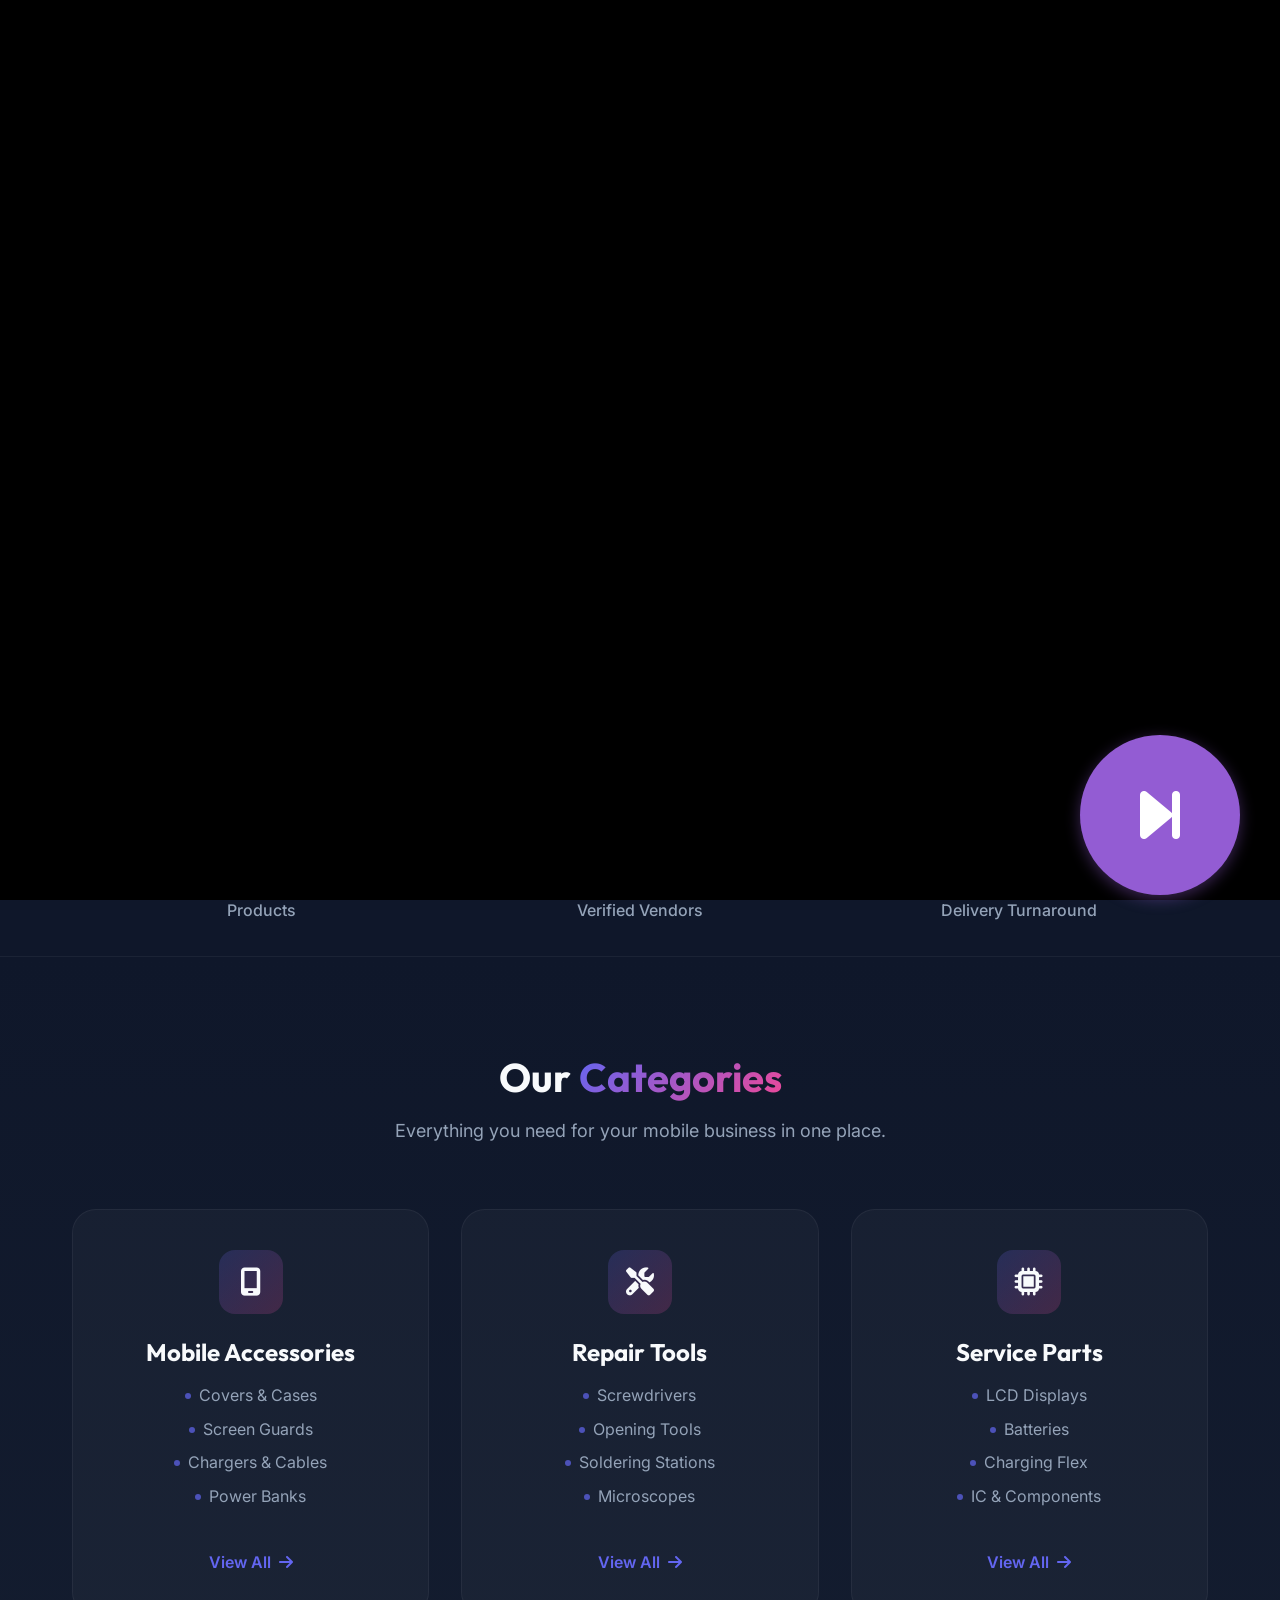
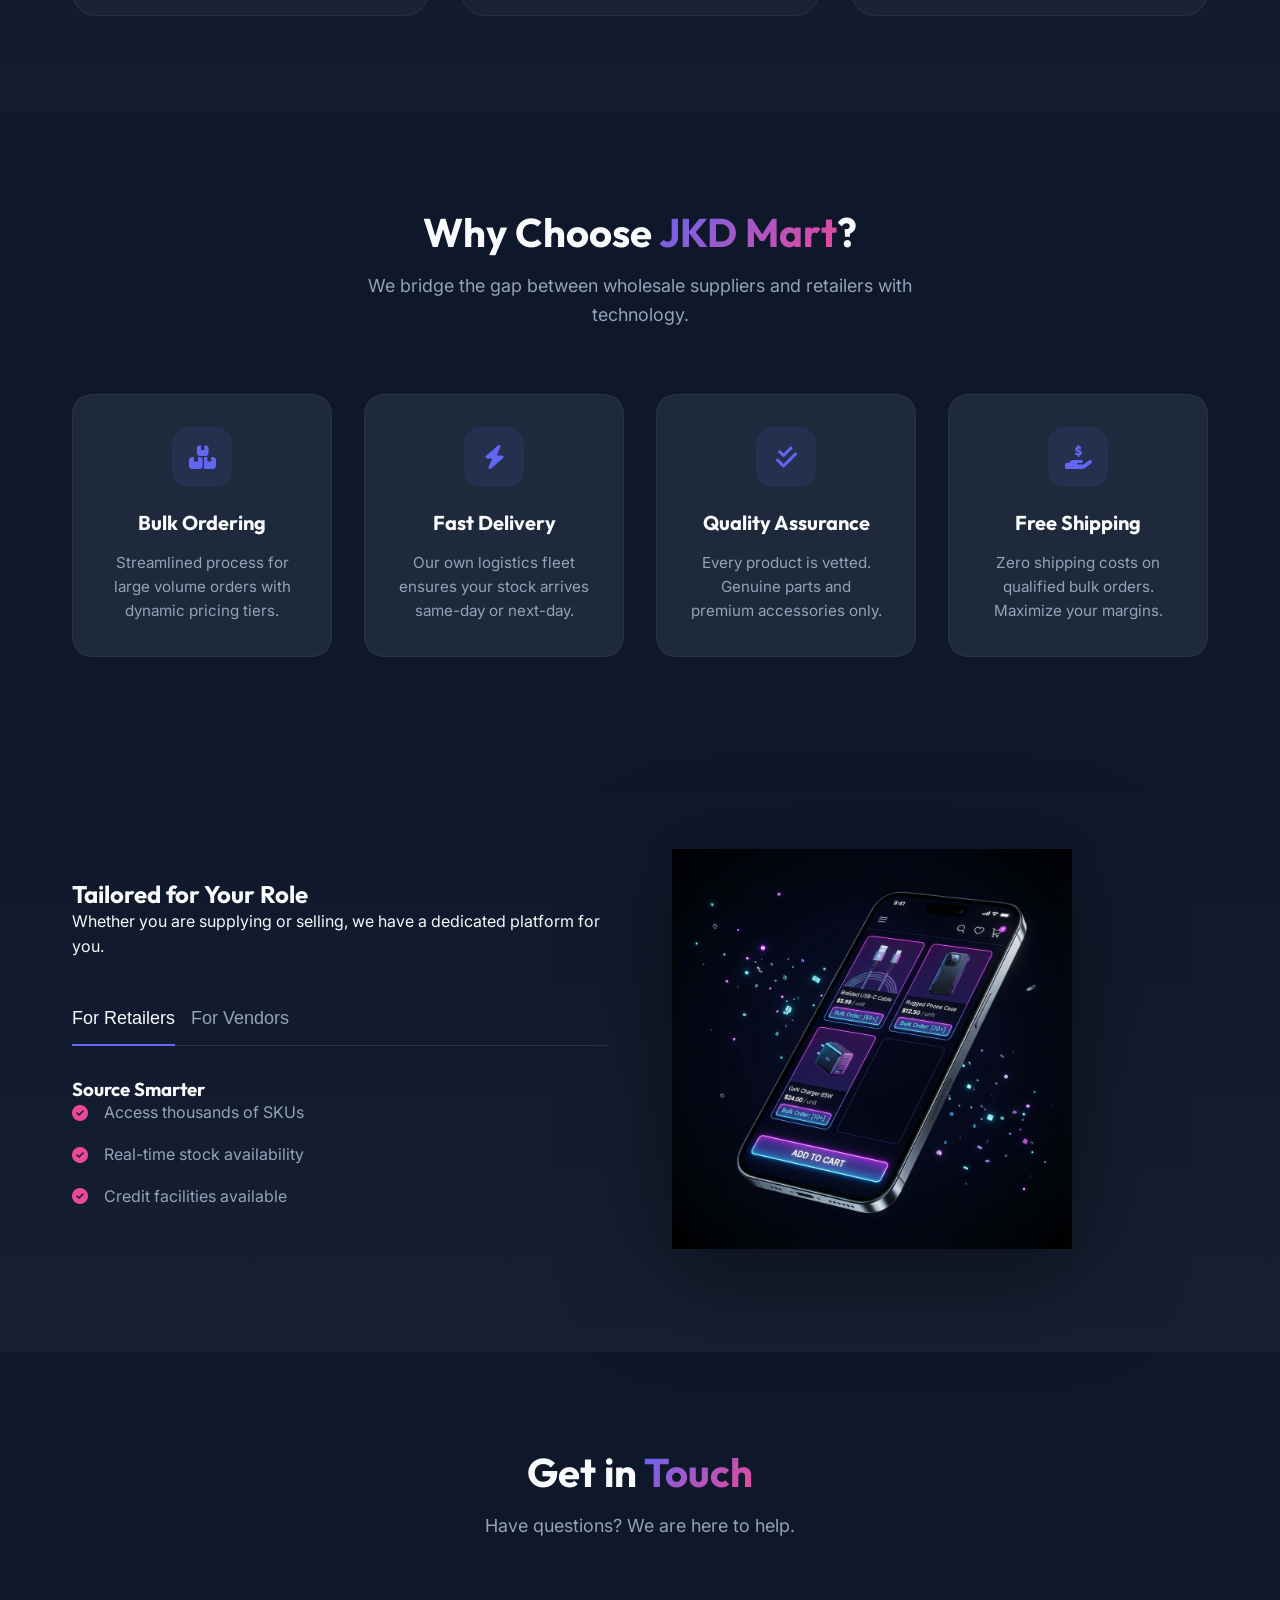
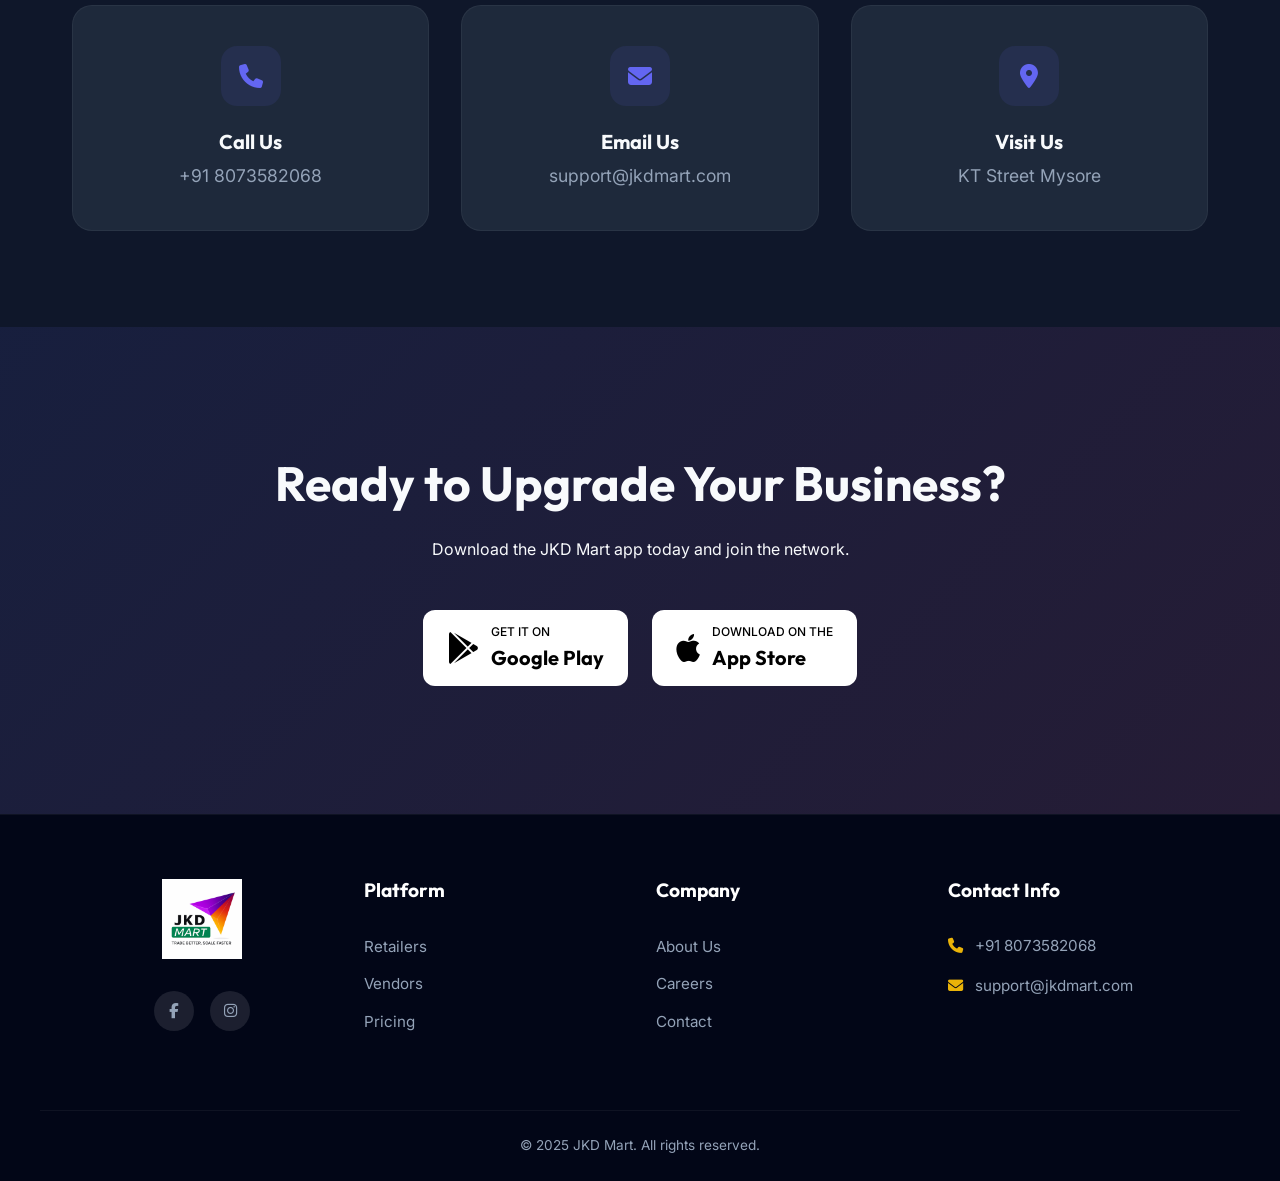
<file: index.html>
<!DOCTYPE html>
<html lang="en">

<head>
    <meta charset="UTF-8">
    <meta name="viewport" content="width=device-width, initial-scale=1.0">
    <title>JKD Mart - Premier B2B Mobile Solutions</title>
    <meta name="description"
        content="JKD Mart is the leading B2B marketplace for mobile accessories, service parts, and repair tools. Bulk ordering, fast delivery, and quality assurance for vendors and retailers.">

    <!-- Favicon -->
    <link rel="icon" type="image/png" href="assets/logo.png">

    <!-- Fonts -->
    <link rel="preconnect" href="https://fonts.googleapis.com">
    <link rel="preconnect" href="https://fonts.gstatic.com" crossorigin>
    <link
        href="https://fonts.googleapis.com/css2?family=Outfit:wght@300;400;500;600;700&family=Inter:wght@400;500;600&display=swap"
        rel="stylesheet">

    <!-- Styles -->
    <link rel="stylesheet" href="style.css?v=11">

    <!-- Icons -->
    <link rel="stylesheet" href="https://cdnjs.cloudflare.com/ajax/libs/font-awesome/6.4.0/css/all.min.css">
</head>

<body class="no-scroll">
    <!-- Video Splash Screen -->
    <div id="video-splash" class="video-splash">
        <video id="intro-video-desktop" class="intro-video desktop-video" autoplay muted playsinline>
            <source src="assets/promo.mp4?v=5" type="video/mp4">
            Your browser does not support the video tag.
        </video>
        <video id="intro-video-mobile" class="intro-video mobile-video" autoplay muted playsinline>
            <source src="assets/mobile_promo.mp4?v=1" type="video/mp4">
            Your browser does not support the video tag.
        </video>
        <button id="skip-video-btn" class="skip-btn" title="Skip Video"><i class="fa-solid fa-forward-step"></i></button>
    </div>

    <header id="navbar">
        <div class="container nav-container">
            <a href="#" class="logo">
                <img src="assets/logo.png" alt="JKD Mart Logo">
            </a>
            <nav class="nav-links">
                <a href="#home">Home</a>
                <a href="#products">Our Categories</a>
                <a href="#features">Why JKD?</a>
                <a href="#solutions">Solutions</a>
                <a href="#contact">Contact</a>
            </nav>
            <div class="nav-actions">
                <a href="coming-soon.html" target="_blank" class="btn btn-primary">Get the App</a>
            </div>
            <button class="mobile-menu-btn">
                <i class="fa-solid fa-bars"></i>
            </button>
        </div>
    </header>

    <main>
        <!-- Hero Section -->
        <!-- Hero Section -->
        <section id="home" class="hero">
            <div class="hero-bg">
                <div class="sliding-background">
                    <div class="slide-track">
                        <!-- Slides -->
                        <div class="slide"><img src="assets/bg_circuit.jpg" alt="Circuit Board"></div>
                        <div class="slide"><img src="assets/bg_tools.jpg" alt="Repair Tools"></div>
                        <div class="slide"><img src="assets/bg_mobile.jpg" alt="Mobile Parts"></div>
                        <div class="slide"><img src="assets/bg_cable.jpg" alt="Cables"></div>
                        <div class="slide"><img src="assets/bg_battery.jpg" alt="Battery"></div>
                        <div class="slide"><img src="assets/bg_screen.jpg" alt="Screen Display"></div>

                        <!-- Duplicate for seamless loop -->
                        <div class="slide"><img src="assets/bg_circuit.jpg" alt="Circuit Board"></div>
                        <div class="slide"><img src="assets/bg_tools.jpg" alt="Repair Tools"></div>
                        <div class="slide"><img src="assets/bg_mobile.jpg" alt="Mobile Parts"></div>
                    </div>
                </div>
                <!-- <canvas id="hero-canvas"></canvas> -->
                <div class="video-overlay"></div>
            </div>
            <div class="container hero-content">
                <div class="hero-text-wrapper center-text">
                    <span class="badge">B2B Wholesale Platform</span>
                    <h1>Trade Better, <br>Scale <span class="text-gradient">Faster</span>.</h1>
                    <p class="hero-subtitle">The ultimate marketplace for mobile accessories, spare parts, and tools.
                        Designed exclusively for vendors and retailers.</p>
                    <div class="hero-buttons">
                        <a href="coming-soon.html" target="_blank" class="btn btn-primary icon-btn">
                            <i class="fa-brands fa-google-play"></i> Vendor App
                        </a>
                        <a href="coming-soon.html" target="_blank" class="btn btn-secondary icon-btn">
                            <i class="fa-brands fa-apple"></i> Retailer App
                        </a>
                    </div>
                    <div class="trust-indicators">
                        <div class="trust-item">
                            <i class="fa-solid fa-truck-fast"></i>
                            <span>City-Wide Fast Delivery</span>
                        </div>
                        <div class="trust-item">
                            <i class="fa-solid fa-shield-check"></i>
                            <span>Quality Assured</span>
                        </div>
                    </div>
                </div>
                <!-- Visual hidden as background takes prominence -->
                <!-- <div class="hero-visual">
                    <img src="assets/hero_image.png" alt="JKD Mart App Ecosystem" class="hero-image">
                </div> -->
            </div>
        </section>

        <!-- Stats/Trusted By Section -->
        <section class="stats-section">
            <div class="container">
                <div class="stats-grid">
                    <div class="stat-item">
                        <h3>5000+</h3>
                        <p>Products</p>
                    </div>
                    <div class="stat-item">
                        <h3>100+</h3>
                        <p>Verified Vendors</p>
                    </div>
                    <div class="stat-item">
                        <h3>24h</h3>
                        <p>Delivery Turnaround</p>
                    </div>
                </div>
            </div>
        </section>

        <!-- Products Section -->
        <section id="products" class="products-section">
            <div class="container">
                <div class="section-header center">
                    <h2>Our <span class="text-gradient">Categories</span></h2>
                    <p>Everything you need for your mobile business in one place.</p>
                </div>
                <div class="products-grid">
                    <div class="product-card">
                        <div class="product-icon">
                            <i class="fa-solid fa-mobile-screen"></i>
                        </div>
                        <h3>Mobile Accessories</h3>
                        <ul>
                            <li>Covers & Cases</li>
                            <li>Screen Guards</li>
                            <li>Chargers & Cables</li>
                            <li>Power Banks</li>
                        </ul>
                        <a href="#" class="text-btn">View All <i class="fa-solid fa-arrow-right"></i></a>
                    </div>
                    <div class="product-card">
                        <div class="product-icon">
                            <i class="fa-solid fa-screwdriver-wrench"></i>
                        </div>
                        <h3>Repair Tools</h3>
                        <ul>
                            <li>Screwdrivers</li>
                            <li>Opening Tools</li>
                            <li>Soldering Stations</li>
                            <li>Microscopes</li>
                        </ul>
                        <a href="#" class="text-btn">View All <i class="fa-solid fa-arrow-right"></i></a>
                    </div>
                    <div class="product-card">
                        <div class="product-icon">
                            <i class="fa-solid fa-microchip"></i>
                        </div>
                        <h3>Service Parts</h3>
                        <ul>
                            <li>LCD Displays</li>
                            <li>Batteries</li>
                            <li>Charging Flex</li>
                            <li>IC & Components</li>
                        </ul>
                        <a href="#" class="text-btn">View All <i class="fa-solid fa-arrow-right"></i></a>
                    </div>
                </div>
            </div>
        </section>

        <!-- Value Proposition -->
        <section id="features" class="features">
            <div class="container">
                <div class="section-header center">
                    <h2>Why Choose <span class="text-gradient">JKD Mart</span>?</h2>
                    <p>We bridge the gap between wholesale suppliers and retailers with technology.</p>
                </div>
                <div class="features-grid">
                    <div class="feature-card">
                        <div class="icon-box">
                            <i class="fa-solid fa-boxes-stacked"></i>
                        </div>
                        <h3>Bulk Ordering</h3>
                        <p>Streamlined process for large volume orders with dynamic pricing tiers.</p>
                    </div>
                    <div class="feature-card">
                        <div class="icon-box">
                            <i class="fa-solid fa-bolt"></i>
                        </div>
                        <h3>Fast Delivery</h3>
                        <p>Our own logistics fleet ensures your stock arrives same-day or next-day.</p>
                    </div>
                    <div class="feature-card">
                        <div class="icon-box">
                            <i class="fa-solid fa-check-double"></i>
                        </div>
                        <h3>Quality Assurance</h3>
                        <p>Every product is vetted. Genuine parts and premium accessories only.</p>
                    </div>
                    <div class="feature-card">
                        <div class="icon-box">
                            <i class="fa-solid fa-hand-holding-dollar"></i>
                        </div>
                        <h3>Free Shipping</h3>
                        <p>Zero shipping costs on qualified bulk orders. Maximize your margins.</p>
                    </div>
                </div>
            </div>
        </section>

        <!-- App Ecosystem -->
        <section id="solutions" class="app-ecosystem">
            <div class="container ecosystem-container">
                <div class="ecosystem-text">
                    <h2>Tailored for Your Role</h2>
                    <p>Whether you are supplying or selling, we have a dedicated platform for you.</p>

                    <div class="role-tabs">
                        <button class="role-tab active" data-target="retailer">For Retailers</button>
                        <button class="role-tab" data-target="vendor">For Vendors</button>
                    </div>

                    <div class="role-content active" id="retailer">
                        <h3>Source Smarter</h3>
                        <ul>
                            <li><i class="fa-solid fa-circle-check"></i> Access thousands of SKUs</li>
                            <li><i class="fa-solid fa-circle-check"></i> Real-time stock availability</li>
                            <li><i class="fa-solid fa-circle-check"></i> Credit facilities available</li>
                        </ul>
                    </div>
                    <div class="role-content" id="vendor">
                        <h3>Sell Faster</h3>
                        <ul>
                            <li><i class="fa-solid fa-circle-check"></i> Reach city-wide network</li>
                            <li><i class="fa-solid fa-circle-check"></i> Automated payments</li>
                            <li><i class="fa-solid fa-circle-check"></i> Analytics dashboard</li>
                        </ul>
                    </div>
                </div>
                <div class="ecosystem-visual">
                    <img src="assets/retailer_app_mockup.png" alt="JKD Mart Retailer App" class="app-mockup-image">
                </div>
            </div>
        </section>

        <!-- Contact Section -->
        <section id="contact" class="contact-section">
            <div class="container">
                <div class="section-header center">
                    <h2>Get in <span class="text-gradient">Touch</span></h2>
                    <p>Have questions? We are here to help.</p>
                </div>
                <div class="contact-grid">
                    <div class="contact-card">
                        <div class="icon-box">
                            <i class="fa-solid fa-phone"></i>
                        </div>
                        <h3>Call Us</h3>
                        <p>+91 8073582068</p>
                    </div>
                    <div class="contact-card">
                        <div class="icon-box">
                            <i class="fa-solid fa-envelope"></i>
                        </div>
                        <h3>Email Us</h3>
                        <p>support@jkdmart.com</p>
                    </div>
                    <div class="contact-card">
                        <div class="icon-box">
                            <i class="fa-solid fa-location-dot"></i>
                        </div>
                        <h3>Visit Us</h3>
                        <p>KT Street Mysore</p>
                    </div>
                </div>
            </div>
        </section>

        <!-- CTA Section -->
        <section id="download" class="cta-section">
            <div class="cta-bg-overlay"></div>
            <div class="container cta-content">
                <h2>Ready to Upgrade Your Business?</h2>
                <p>Download the JKD Mart app today and join the network.</p>
                <div class="app-buttons">
                    <a href="coming-soon.html" target="_blank" class="store-btn">
                        <i class="fa-brands fa-google-play"></i>
                        <div class="btn-text">
                            <span>GET IT ON</span>
                            <strong>Google Play</strong>
                        </div>
                    </a>
                    <a href="coming-soon.html" target="_blank" class="store-btn">
                        <i class="fa-brands fa-apple"></i>
                        <div class="btn-text">
                            <span>Download on the</span>
                            <strong>App Store</strong>
                        </div>
                    </a>
                </div>
            </div>
        </section>
    </main>

    <footer>
        <div class="container footer-content">
            <div class="footer-col brand-col">
                <img src="assets/logo.png" alt="JKD Mart" class="footer-logo">
                <div class="social-links">
                    <a href="#" class="social-btn"><i class="fa-brands fa-facebook-f"></i></a>
                    <a href="https://www.instagram.com/jkd.mart?igsh=MWRoMzZraXVxcDFtcg==" target="_blank" class="social-btn"><i class="fa-brands fa-instagram"></i></a>
                </div>
            </div>
            <div class="footer-col">
                <h4>Platform</h4>
                <ul>
                    <li><a href="#">Retailers</a></li>
                    <li><a href="#">Vendors</a></li>
                    <li><a href="#">Pricing</a></li>
                </ul>
            </div>
            <div class="footer-col">
                <h4>Company</h4>
                <ul>
                    <li><a href="#features">About Us</a></li>
                    <li><a href="#">Careers</a></li>
                    <li><a href="#contact">Contact</a></li>
                </ul>
            </div>
            <div class="footer-col">
                <h4>Contact Info</h4>
                <div class="contact-info">
                    <div class="contact-item">
                        <i class="fa-solid fa-phone"></i>
                        <span>+91 8073582068</span>
                    </div>
                    <div class="contact-item">
                        <i class="fa-solid fa-envelope"></i>
                        <span>support@jkdmart.com</span>
                    </div>
                </div>
            </div>
        </div>
        <div class="container footer-bottom">
            <p>&copy; 2025 JKD Mart. All rights reserved.</p>
        </div>
    </footer>

    <script src="script.js?v=4"></script>
</body>

</html>
</file>
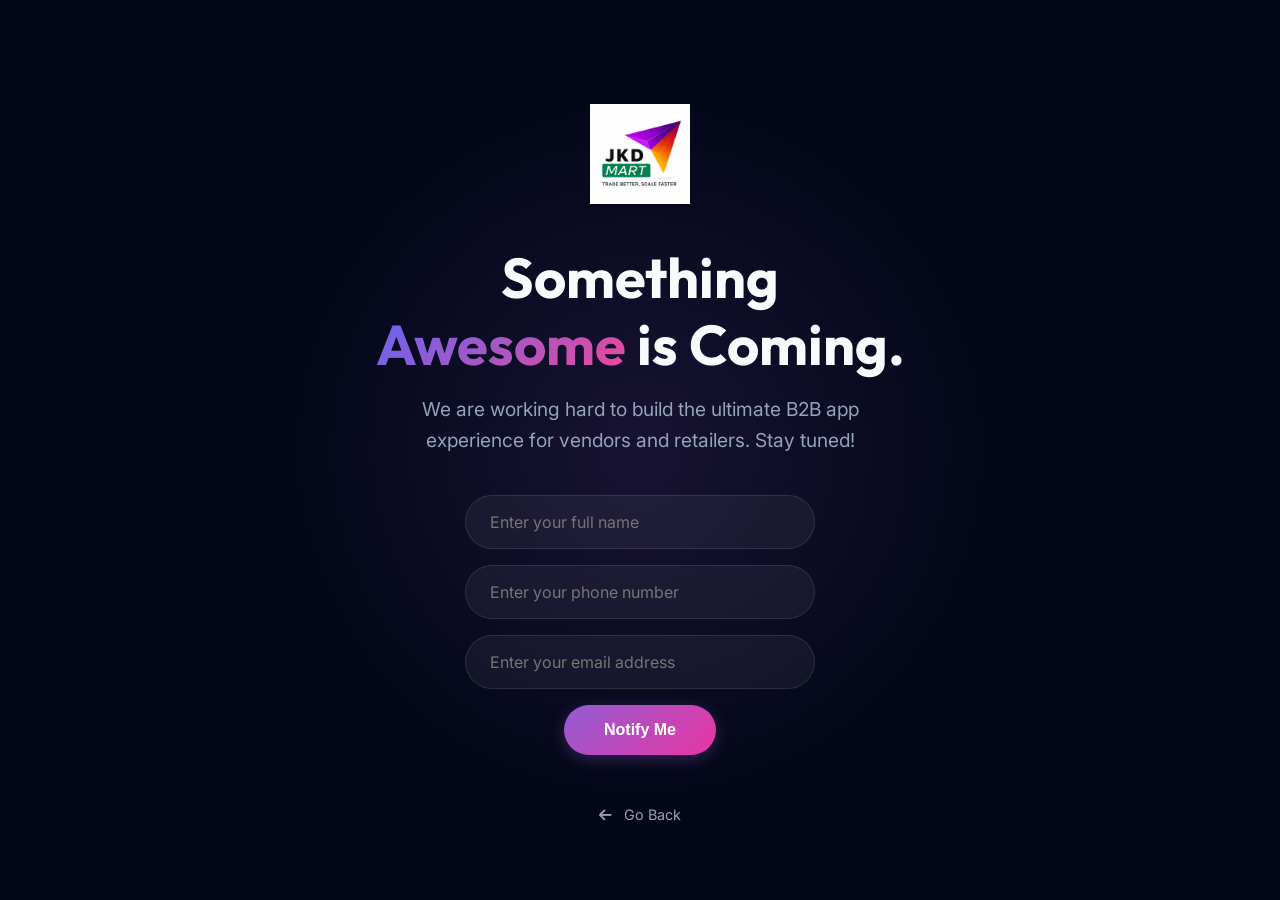
<file: coming-soon.html>
<!DOCTYPE html>
<html lang="en">
<head>
    <meta charset="UTF-8">
    <meta name="viewport" content="width=device-width, initial-scale=1.0">
    <title>Coming Soon - JKD Mart App</title>
    <link rel="icon" type="image/png" href="assets/logo.png">
    
    <!-- Fonts -->
    <link rel="preconnect" href="https://fonts.googleapis.com">
    <link rel="preconnect" href="https://fonts.gstatic.com" crossorigin>
    <link href="https://fonts.googleapis.com/css2?family=Outfit:wght@300;400;500;600;700&family=Inter:wght@400;500;600&display=swap" rel="stylesheet">
    
    <!-- Icons -->
    <link rel="stylesheet" href="https://cdnjs.cloudflare.com/ajax/libs/font-awesome/6.4.0/css/all.min.css">
    
    <!-- Using existing global styles -->
    <link rel="stylesheet" href="style.css?v=2">

    <style>
        body {
            background-color: #020617;
            color: white;
            font-family: 'Inter', sans-serif;
            margin: 0;
            padding: 0;
            display: flex;
            align-items: center;
            justify-content: center;
            height: 100vh;
            overflow: hidden;
            position: relative;
        }

        /* Abstract glowing background effect */
        .glow-bg {
            position: absolute;
            top: 50%;
            left: 50%;
            transform: translate(-50%, -50%);
            width: 60vw;
            height: 60vw;
            background: radial-gradient(circle, rgba(147, 92, 211, 0.15) 0%, rgba(2, 6, 23, 0) 70%);
            z-index: 0;
            animation: pulse 4s infinite alternate;
        }

        @keyframes pulse {
            0% { transform: translate(-50%, -50%) scale(0.8); opacity: 0.5; }
            100% { transform: translate(-50%, -50%) scale(1.2); opacity: 1; }
        }

        .coming-soon-container {
            position: relative;
            z-index: 1;
            text-align: center;
            max-width: 600px;
            padding: 2rem;
        }

        .cs-logo {
            height: 100px;
            margin-top: 2rem;
            margin-bottom: 2rem;
            animation: float 6s ease-in-out infinite;
        }

        @keyframes float {
            0% { transform: translateY(0px); }
            50% { transform: translateY(-15px); }
            100% { transform: translateY(0px); }
        }

        .cs-title {
            font-family: 'Outfit', sans-serif;
            font-size: 3.5rem;
            font-weight: 700;
            margin-bottom: 1rem;
            line-height: 1.2;
        }

        .cs-subtitle {
            font-size: 1.2rem;
            color: var(--text-muted);
            margin-bottom: 2.5rem;
            line-height: 1.6;
        }

        .notify-container {
            display: flex;
            flex-direction: column;
            gap: 1rem;
            align-items: center;
            margin-top: 2rem;
        }

        .notify-input {
            padding: 1rem 1.5rem;
            border-radius: 50px;
            border: 1px solid rgba(255, 255, 255, 0.1);
            background: rgba(255, 255, 255, 0.05);
            color: white;
            width: 100%;
            max-width: 350px;
            font-size: 1rem;
            font-family: 'Inter', sans-serif;
            outline: none;
            transition: all 0.3s ease;
        }

        .notify-input:focus {
            border-color: #935CD3;
            background: rgba(255, 255, 255, 0.1);
        }

        .notify-btn {
            padding: 1rem 2.5rem;
            border-radius: 50px;
            border: none;
            background: linear-gradient(135deg, #935CD3 0%, #E836A3 100%);
            color: white;
            font-weight: 600;
            font-size: 1rem;
            cursor: pointer;
            transition: all 0.3s ease;
            box-shadow: 0 4px 15px rgba(147, 92, 211, 0.3);
        }

        .notify-btn:hover {
            transform: translateY(-2px);
            box-shadow: 0 8px 25px rgba(147, 92, 211, 0.5);
        }
        
        .back-btn {
            display: inline-block;
            margin-top: 3rem;
            color: var(--text-muted);
            text-decoration: none;
            font-size: 0.9rem;
            transition: color 0.3s ease;
        }
        
        .back-btn:hover {
            color: white;
        }
        
        .back-btn i {
            margin-right: 0.5rem;
        }
    </style>
</head>
<body>
    <div class="glow-bg"></div>
    <div class="coming-soon-container">
        <img src="assets/logo.png" alt="JKD Mart Logo" class="cs-logo">
        <h1 class="cs-title">Something <span class="text-gradient">Awesome</span> is Coming.</h1>
        <p class="cs-subtitle">We are working hard to build the ultimate B2B app experience for vendors and retailers. Stay tuned!</p>
        
        <form id="notify-form" class="notify-container">
            <input type="text" id="name-input" name="name" class="notify-input" placeholder="Enter your full name" required>
            <input type="tel" id="phone-input" name="phone" class="notify-input" placeholder="Enter your phone number" required>
            <input type="email" id="email-input" name="email" class="notify-input" placeholder="Enter your email address" required>
            <button type="submit" id="notify-submit-btn" class="notify-btn">Notify Me</button>
        </form>
        
        <div id="form-message" style="display: none; margin-top: 1rem; font-size: 0.9rem;"></div>
        
        <a href="javascript:window.close();" class="back-btn"><i class="fa-solid fa-arrow-left"></i> Go Back</a>
    </div>

    <script>
        const form = document.getElementById('notify-form');
        const submitBtn = document.getElementById('notify-submit-btn');
        const messageDiv = document.getElementById('form-message');

        // PLACEHOLDER: You will replace this with your Google Apps Script Web App URL later
        const GOOGLE_SCRIPT_URL = 'https://script.google.com/macros/s/AKfycbza-2RO2bq5-nlXN7v1iktBtVYE3uguODoBS5a0V_HfvJxbUU97gYt4clx8DbkLZ7tA/exec'; 

        form.addEventListener('submit', async (e) => {
            e.preventDefault();
            
            const name = document.getElementById('name-input').value;
            const phone = document.getElementById('phone-input').value;
            const email = document.getElementById('email-input').value;
            
            if (!email || !name || !phone) return;

            // UI update: Loading state
            submitBtn.disabled = true;
            submitBtn.innerHTML = '<i class="fa-solid fa-spinner fa-spin"></i> Submitting...';
            messageDiv.style.display = 'none';

            try {
                // To submit to Google Sheets, we send a POST request with the data
                // Note: 'no-cors' is often needed to bypass CORS issues with Google Apps Script
                const formData = new FormData();
                formData.append('name', name);
                formData.append('phone', phone);
                formData.append('email', email);

                if (GOOGLE_SCRIPT_URL === 'YOUR_GOOGLE_SCRIPT_WEB_APP_URL_HERE') {
                    throw new Error('Please provide the Google Sheet connection URL first!');
                }

                const response = await fetch(GOOGLE_SCRIPT_URL, {
                    method: 'POST',
                    body: formData,
                    mode: 'no-cors' // Google Script requires this for cross-origin requests from browsers
                });

                // Success
                form.reset();
                messageDiv.style.display = 'block';
                messageDiv.style.color = '#4ade80'; // Success green
                messageDiv.innerHTML = '<i class="fa-solid fa-check-circle"></i> Thanks! We will notify you when we launch.';
            } catch (error) {
                // Error
                messageDiv.style.display = 'block';
                messageDiv.style.color = '#f87171'; // Error red
                if (error.message.includes('URL first')) {
                    messageDiv.innerHTML = '<i class="fa-solid fa-triangle-exclamation"></i> ' + error.message;
                } else {
                    messageDiv.innerHTML = '<i class="fa-solid fa-circle-xmark"></i> Oops! Something went wrong. Please try again.';
                }
            } finally {
                // Reset button state
                submitBtn.disabled = false;
                submitBtn.innerHTML = 'Notify Me';
            }
        });
    </script>
</body>
</html>
</file>
<file: style.css>
:root {
    --primary: #6366f1;
    --primary-dark: #4f46e5;
    --secondary: #ec4899;
    --accent: #8b5cf6;
    --background: #0f172a;
    --surface: #1e293b;
    --text-main: #f8fafc;
    --text-muted: #94a3b8;
    --border: #334155;

    --gradient-main: linear-gradient(135deg, #6366f1 0%, #ec4899 100%);
    --gradient-glow: linear-gradient(135deg, rgba(99, 102, 241, 0.5) 0%, rgba(236, 72, 153, 0.5) 100%);

    --shadow-sm: 0 1px 2px 0 rgba(0, 0, 0, 0.05);
    --shadow-lg: 0 10px 15px -3px rgba(0, 0, 0, 0.5), 0 4px 6px -2px rgba(0, 0, 0, 0.3);

    --font-heading: 'Outfit', sans-serif;
    --font-body: 'Inter', sans-serif;
}

* {
    margin: 0;
    padding: 0;
    box-sizing: border-box;
    scroll-behavior: smooth;
}

body {
    font-family: var(--font-body);
    background-color: var(--background);
    color: var(--text-main);
    line-height: 1.6;
    overflow-x: hidden;
}

h1,
h2,
h3,
h4,
h5,
h6 {
    font-family: var(--font-heading);
    color: var(--text-main);
    line-height: 1.2;
}

a {
    text-decoration: none;
    color: inherit;
    transition: all 0.3s ease;
}

.container {
    max-width: 1200px;
    margin: 0 auto;
    padding: 0 2rem;
}

.btn {
    display: inline-flex;
    align-items: center;
    justify-content: center;
    padding: 0.75rem 1.5rem;
    border-radius: 50px;
    font-weight: 600;
    cursor: pointer;
    transition: all 0.3s cubic-bezier(0.4, 0, 0.2, 1);
}

.btn-primary {
    background: var(--gradient-main);
    color: white;
    border: none;
    box-shadow: 0 4px 15px rgba(99, 102, 241, 0.4);
}

.btn-primary:hover {
    transform: translateY(-2px);
    box-shadow: 0 8px 25px rgba(99, 102, 241, 0.6);
}

.btn-secondary {
    background: rgba(255, 255, 255, 0.1);
    backdrop-filter: blur(10px);
    border: 1px solid rgba(255, 255, 255, 0.2);
    color: white;
}

.btn-secondary:hover {
    background: rgba(255, 255, 255, 0.2);
    transform: translateY(-2px);
}

.icon-btn i {
    margin-right: 0.5rem;
    font-size: 1.2rem;
}

.text-gradient {
    background: var(--gradient-main);
    -webkit-background-clip: text;
    -webkit-text-fill-color: transparent;
    background-clip: text;
}

/* Header */
header {
    position: fixed;
    top: 0;
    width: 100%;
    z-index: 1000;
    background: #FEFEFE;
    border-bottom: 1px solid rgba(0, 0, 0, 0.1);
}

.nav-container {
    display: flex;
    justify-content: space-between;
    align-items: center;
    height: 80px;
}

.logo img {
    height: 90px;
}

.nav-links {
    display: flex;
    gap: 2rem;
}

.nav-links a {
    color: #475569; /* Dark grey for light header */
    font-weight: 500;
    position: relative;
}

.nav-links a:hover,
.nav-links a.active {
    color: #0f172a; /* Near black on hover */
}

.nav-links a::after {
    content: '';
    position: absolute;
    bottom: -5px;
    left: 0;
    width: 0;
    height: 2px;
    background: var(--gradient-main);
    transition: width 0.3s ease;
}

.nav-links a:hover::after {
    width: 100%;
}

.mobile-menu-btn {
    display: none;
    background: none;
    border: none;
    color: #000;
    font-size: 1.5rem;
    cursor: pointer;
}

/* Hero Section */
.hero {
    position: relative;
    padding-top: 140px;
    padding-bottom: 80px;
    overflow: hidden;
    min-height: 90vh;
    display: flex;
    align-items: center;
}

.hero-bg {
    position: absolute;
    top: 0;
    left: 0;
    width: 100%;
    height: 100%;
    z-index: -1;
    background: radial-gradient(circle at center, #1e293b 0%, #0f172a 100%);
}

/* Hero Canvas */
#hero-canvas {
    position: absolute;
    top: 0;
    left: 0;
    width: 100%;
    height: 100%;
    z-index: 1;
}

.video-overlay {
    position: absolute;
    top: 0;
    left: 0;
    width: 100%;
    height: 100%;
    background: linear-gradient(135deg, rgba(15, 23, 42, 0.8) 0%, rgba(15, 23, 42, 0.5) 100%);
    z-index: 2;
    z-index: 2;
    pointer-events: none;
}

/* Sliding Background */
.sliding-background {
    position: absolute;
    top: 0;
    left: 0;
    width: 100%;
    height: 100%;
    overflow: hidden;
    z-index: 0;
}

.slide-track {
    display: flex;
    height: 100%;
    width: calc(100vw * 9);
    /* Approximate width for smooth scrolling */
    animation: scroll 40s linear infinite;
}

.slide {
    height: 100%;
    width: 100vw;
    /* Make each slide take full width */
    display: flex;
    align-items: center;
    justify-content: center;
    flex-shrink: 0;
}

.slide img {
    width: 100%;
    height: 100%;
    object-fit: cover;
    opacity: 0.6;
    /* Dim the images slightly */
}

@keyframes scroll {
    0% {
        transform: translateX(0);
    }

    100% {
        transform: translateX(calc(-100vw * 3));
        /* Scroll by 3 main images width then reset */
    }
}

.hero-content {
    display: flex;
    flex-direction: column;
    align-items: center;
    justify-content: center;
    text-align: center;
    height: 100%;
    position: relative;
    z-index: 10;
}

.hero-text-wrapper .badge {
    display: inline-block;
    padding: 0.5rem 1rem;
    background: rgba(99, 102, 241, 0.15);
    color: #818cf8;
    border-radius: 20px;
    font-size: 0.875rem;
    font-weight: 600;
    margin-bottom: 1.5rem;
    border: 1px solid rgba(99, 102, 241, 0.3);
}

.hero-text-wrapper h1 {
    font-size: 4rem;
    margin-bottom: 1.5rem;
    letter-spacing: -0.02em;
}

.hero-subtitle {
    font-size: 1.25rem;
    color: var(--text-muted);
    margin-bottom: 2.5rem;
    max-width: 800px;
    /* Increased max-width for centered text */
    margin-left: auto;
    margin-right: auto;
}

.hero-buttons {
    display: flex;
    gap: 1rem;
    margin-bottom: 3rem;
    justify-content: center;
}

.trust-indicators {
    display: flex;
    gap: 2rem;
    padding-top: 2rem;
    border-top: 1px solid rgba(255, 255, 255, 0.1);
    justify-content: center;
}

.trust-item {
    display: flex;
    align-items: center;
    gap: 0.75rem;
    color: var(--text-muted);
}

.trust-item i {
    color: var(--accent);
}

.hero-visual {
    display: flex;
    justify-content: center;
    align-items: center;
    position: relative;
    z-index: 2;
}

.hero-image {
    width: 100%;
    max-width: 600px;
    height: auto;
    filter: drop-shadow(0 20px 40px rgba(0, 0, 0, 0.4));
    animation: floatImage 6s ease-in-out infinite;
}

@keyframes floatImage {
    0% {
        transform: translateY(0);
    }

    50% {
        transform: translateY(-20px);
    }

    100% {
        transform: translateY(0);
    }
}

/* Products Section */
.products-section {
    padding: 6rem 0;
    background: linear-gradient(180deg, var(--background) 0%, rgba(30, 41, 59, 0.3) 100%);
}

.products-grid {
    display: grid;
    grid-template-columns: repeat(auto-fit, minmax(300px, 1fr));
    gap: 2rem;
}

.product-card {
    background: rgba(255, 255, 255, 0.03);
    border: 1px solid rgba(255, 255, 255, 0.05);
    border-radius: 24px;
    padding: 2.5rem;
    transition: all 0.3s ease;
    display: flex;
    flex-direction: column;
    align-items: center;
    text-align: center;
}

.product-card:hover {
    transform: translateY(-5px);
    background: rgba(255, 255, 255, 0.05);
    border-color: rgba(99, 102, 241, 0.3);
}

.product-icon {
    width: 64px;
    height: 64px;
    background: linear-gradient(135deg, rgba(99, 102, 241, 0.2), rgba(236, 72, 153, 0.2));
    border-radius: 16px;
    display: flex;
    align-items: center;
    justify-content: center;
    color: #f8fafc;
    font-size: 1.75rem;
    margin: 0 auto 1.5rem auto;
}

.product-card h3 {
    margin-bottom: 1rem;
    font-size: 1.5rem;
}

.product-card ul {
    list-style: none;
    margin-bottom: 2rem;
    flex-grow: 1;
}

.product-card li {
    color: var(--text-muted);
    margin-bottom: 0.5rem;
    display: flex;
    align-items: center;
    justify-content: center;
    /* Center list items content if possible, or keep left aligned but centered block? */
    gap: 0.5rem;
}

.product-card li::before {
    content: '';
    width: 6px;
    height: 6px;
    border-radius: 50%;
    background: var(--primary);
    opacity: 0.7;
}

.text-btn {
    color: var(--primary);
    font-weight: 600;
    display: inline-flex;
    align-items: center;
    gap: 0.5rem;
    transition: gap 0.3s ease;
}

.text-btn:hover {
    gap: 0.75rem;
    color: var(--accent);
}

/* Stats */
.stats-section {
    padding: 2rem 0;
    border-bottom: 1px solid rgba(255, 255, 255, 0.05);
}

.stats-grid {
    display: grid;
    grid-template-columns: repeat(3, 1fr);
    text-align: center;
}

.stat-item h3 {
    font-size: 2.5rem;
    font-weight: 700;
    color: white;
    margin-bottom: 0.5rem;
}

.stat-item p {
    color: var(--text-muted);
    font-weight: 500;
}

/* Features */
.features {
    padding: 6rem 0;
}

.section-header {
    margin-bottom: 4rem;
    max-width: 600px;
}

.section-header.center {
    margin: 0 auto 4rem;
    text-align: center;
}

.section-header h2 {
    font-size: 2.5rem;
    margin-bottom: 1rem;
}

.section-header p {
    color: var(--text-muted);
    font-size: 1.125rem;
}

.features-grid {
    display: grid;
    grid-template-columns: repeat(auto-fit, minmax(250px, 1fr));
    gap: 2rem;
}

.feature-card {
    background: var(--surface);
    padding: 2rem;
    border-radius: 20px;
    border: 1px solid rgba(255, 255, 255, 0.05);
    transition: transform 0.3s ease;
    text-align: center;
    display: flex;
    flex-direction: column;
    align-items: center;
}

.feature-card:hover {
    transform: translateY(-5px);
    border-color: rgba(99, 102, 241, 0.3);
}

.icon-box {
    width: 60px;
    height: 60px;
    background: rgba(99, 102, 241, 0.1);
    border-radius: 16px;
    display: flex;
    align-items: center;
    justify-content: center;
    font-size: 1.5rem;
    color: var(--primary);
    margin-bottom: 1.5rem;
}

.feature-card h3 {
    margin-bottom: 1rem;
    font-size: 1.25rem;
}

.feature-card p {
    color: var(--text-muted);
    font-size: 0.95rem;
}

/* Ecosystem */
.app-ecosystem {
    padding: 6rem 0;
    background: linear-gradient(180deg, var(--background) 0%, rgba(30, 41, 59, 0.5) 100%);
}

.ecosystem-container {
    display: grid;
    grid-template-columns: 1fr 1fr;
    gap: 4rem;
    align-items: center;
}

.role-tabs {
    display: flex;
    gap: 1rem;
    margin: 2rem 0;
    border-bottom: 1px solid rgba(255, 255, 255, 0.1);
}

.role-tab {
    background: none;
    border: none;
    padding: 1rem 0;
    color: var(--text-muted);
    font-size: 1.125rem;
    font-weight: 500;
    cursor: pointer;
    position: relative;
}

.role-tab.active {
    color: var(--text-main);
}

.role-tab.active::after {
    content: '';
    position: absolute;
    bottom: -1px;
    left: 0;
    width: 100%;
    height: 2px;
    background: var(--primary);
}

.role-content {
    display: none;
    animation: fadeIn 0.5s ease;
}

.role-content.active {
    display: block;
}

@keyframes fadeIn {
    from {
        opacity: 0;
        transform: translateY(10px);
    }

    to {
        opacity: 1;
        transform: translateY(0);
    }
}

.role-content ul {
    list-style: none;
}

.role-content li {
    display: flex;
    align-items: center;
    gap: 1rem;
    margin-bottom: 1rem;
    color: var(--text-muted);
}

.role-content i {
    color: var(--secondary);
}

.app-mockup-image {
    width: 100%;
    max-width: 400px;
    height: auto;
    filter: drop-shadow(0 25px 50px rgba(0, 0, 0, 0.5));
    transition: transform 0.5s ease;
}

.app-mockup-image:hover {
    transform: translateY(-10px) rotateY(5deg);
}

/* Contact */
.contact-section {
    padding: 6rem 0;
}

.contact-grid {
    display: grid;
    grid-template-columns: repeat(auto-fit, minmax(280px, 1fr));
    gap: 2rem;
}

.contact-card {
    background: var(--surface);
    padding: 2.5rem;
    border-radius: 20px;
    border: 1px solid rgba(255, 255, 255, 0.05);
    display: flex;
    flex-direction: column;
    align-items: center;
    text-align: center;
    transition: transform 0.3s ease;
}

.contact-card:hover {
    transform: translateY(-5px);
    border-color: rgba(99, 102, 241, 0.3);
}

.contact-card h3 {
    margin-bottom: 0.5rem;
    font-size: 1.25rem;
}

.contact-card p {
    color: var(--text-muted);
    font-size: 1.1rem;
}

/* CTA */
.cta-section {
    position: relative;
    padding: 8rem 0;
    text-align: center;
    overflow: hidden;
}

.cta-bg-overlay {
    position: absolute;
    top: 0;
    left: 0;
    width: 100%;
    height: 100%;
    background: var(--gradient-main);
    opacity: 0.1;
    z-index: -1;
}

.cta-content h2 {
    font-size: 3rem;
    margin-bottom: 1.5rem;
}

.app-buttons {
    display: flex;
    justify-content: center;
    gap: 1.5rem;
    margin-top: 3rem;
}

.store-btn {
    display: flex;
    align-items: center;
    gap: 0.75rem;
    background: white;
    color: black;
    padding: 0.75rem 1.5rem;
    border-radius: 12px;
    text-align: left;
    transition: transform 0.3s ease;
}

.store-btn:hover {
    transform: translateY(-3px);
}

.store-btn i {
    font-size: 2rem;
}

.btn-text span {
    display: block;
    font-size: 0.75rem;
    text-transform: uppercase;
    font-weight: 500;
}

.btn-text strong {
    display: block;
    font-size: 1.25rem;
    font-family: var(--font-heading);
}

/* Footer */
/* Footer */
footer {
    background: #020617;
    /* Dark navy background to match the latest reference */
    padding: 4rem 0 0;
    border-top: 1px solid rgba(255, 255, 255, 0.05);
}

.footer-content {
    display: grid;
    grid-template-columns: repeat(4, 1fr);
    /* Equal columns */
    gap: 2rem;
    padding-bottom: 4rem;
}

.brand-col {
    display: flex;
    flex-direction: column;
    align-items: center;
    text-align: center;
}

.footer-logo {
    width: 80px;
    height: auto;
    /* Reduced size */
    margin-bottom: 2rem;
}

.brand-col p {
    color: var(--text-muted);
    font-size: 0.9rem;
    line-height: 1.5;
    margin-bottom: 1.5rem;
    max-width: 250px;
}

.social-links {
    display: flex;
    gap: 1rem;
}

.social-btn {
    width: 40px;
    height: 40px;
    border-radius: 50%;
    background: rgba(255, 255, 255, 0.1);
    display: flex;
    align-items: center;
    justify-content: center;
    color: white;
    font-size: 1.1rem;
    transition: all 0.3s ease;
}

.social-btn:hover {
    background: #eab308;
    color: black;
    transform: translateY(-3px);
}

.footer-col h4 {
    color: white;
    margin-bottom: 2rem;
    font-size: 1.2rem;
    font-weight: 700;
}

.footer-col ul {
    list-style: none;
}

.footer-col li {
    margin-bottom: 0.75rem;
}

.footer-col a {
    color: var(--text-muted);
    font-size: 0.95rem;
    transition: color 0.3s ease;
}

.footer-col a:hover {
    color: #eab308;
    /* Orange/Gold to match reference */
    padding-left: 5px;
}

.footer-col .contact-info {
    display: flex;
    flex-direction: column;
    gap: 1rem;
}

.footer-col .contact-item {
    display: flex;
    align-items: center;
    gap: 0.75rem;
    color: var(--text-muted);
    font-size: 0.95rem;
}

.footer-col .contact-item i {
    color: #eab308;
    /* Orange/Gold to match reference */
}

.footer-bottom {
    padding: 1.5rem 0;
    border-top: 1px solid rgba(255, 255, 255, 0.05);
    text-align: center;
    color: var(--text-muted);
    font-size: 0.85rem;
}

@media (max-width: 768px) {

    .nav-links,
    .nav-actions {
        display: none;
    }

    .mobile-menu-btn {
        display: block;
    }

    .hero-content {
        grid-template-columns: 1fr;
        text-align: center;
    }

    .hero-text-wrapper h1 {
        font-size: 3rem;
    }

    .hero-buttons {
        justify-content: center;
    }

    .trust-indicators {
        justify-content: center;
    }

    .mockup-card {
        margin: 2rem auto;
        max-width: 400px;
        transform: none;
    }

    .ecosystem-container {
        grid-template-columns: 1fr;
        text-align: center;
    }

    .role-tabs {
        justify-content: center;
    }

    .role-content li {
        justify-content: center;
    }

    .footer-content {
        grid-template-columns: 1fr;
        gap: 2rem;
        text-align: center;
    }

    .brand-col p {
        margin: 1rem auto;
    }

    .app-buttons {
        flex-direction: column;
        align-items: center;
    }
}

/* Mobile Menu State */
header.mobile-open .nav-links {
    display: flex;
    flex-direction: column;
    position: absolute;
    top: 80px;
    left: 0;
    width: 100%;
    background: rgba(15, 23, 42, 0.95);
    backdrop-filter: blur(20px);
    padding: 2rem;
    border-bottom: 1px solid rgba(255, 255, 255, 0.1);
    animation: slideDown 0.3s ease-out forwards;
}

@keyframes slideDown {
    from {
        opacity: 0;
        transform: translateY(-20px);
    }

    to {
        opacity: 1;
        transform: translateY(0);
    }
}

/* Animation Utilities */
.visible {
    opacity: 1 !important;
    transform: translateY(0) !important;
}

/* Video Splash Screen */
body.no-scroll {
    overflow: hidden;
}

.video-splash {
    position: fixed;
    top: 0;
    left: 0;
    width: 100vw;
    height: 100vh;
    z-index: 9999;
    background: #000;
    display: flex;
    align-items: center;
    justify-content: center;
    transition: opacity 0.8s ease, visibility 0.8s ease;
}

.video-splash.hidden {
    opacity: 0;
    visibility: hidden;
}

.intro-video {
    width: 100%;
    height: 100%;
    object-fit: cover;
}

.mobile-video {
    display: none;
}

.skip-btn {
    position: absolute;
    bottom: 5px;
    right: 40px;
    width: 160px;
    height: 160px;
    background: #935CD3;
    border: none;
    color: white;
    border-radius: 50%;
    font-size: 4rem;
    cursor: pointer;
    transition: all 0.3s ease;
    display: flex;
    align-items: center;
    justify-content: center;
    z-index: 10000;
    box-shadow: 0 4px 15px rgba(147, 92, 211, 0.4);
}

.skip-btn:hover {
    background: #a872e8;
    transform: translateY(-2px);
    box-shadow: 0 8px 25px rgba(147, 92, 211, 0.6);
}

/* Mobile adjustments for splash screen */
@media (max-width: 768px) {
    .desktop-video { display: none; }
    .mobile-video { display: block; }
    
    .intro-video {
        object-fit: cover; /* Since it is a portrait video, cover perfectly fills the screen */
    }
    
    .skip-btn {
        width: 60px;
        height: 60px;
        font-size: 1.4rem;
        right: 5px;
        bottom: 40px;
    }
}
</file>
